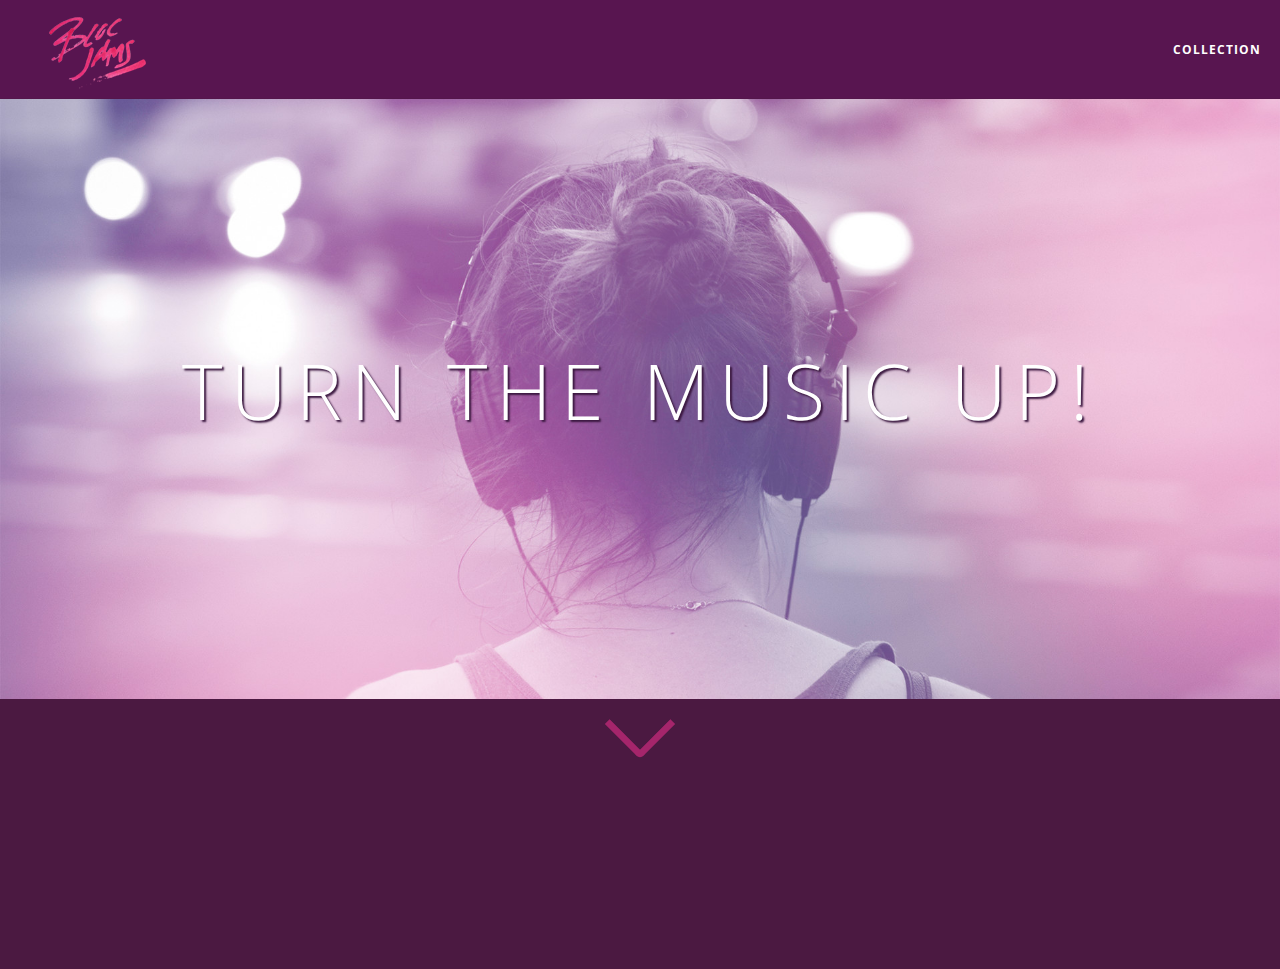
<file: index.html>
<!DOCTYPE html>
<html>
  <head>
    <title>Bloc Jams</title>
    <link rel="stylesheet" type="text/css" href="http://fonts.googleapis.com/css?family=Open+Sans:400,800,600,700,300">
    <link rel="stylesheet" type="text/css" href="http://code.ionicframework.com/ionicons/2.0.1/css/ionicons.min.css">
    <link rel="stylesheet" type="text/css" href="styles/normalize.css">
    <link rel="stylesheet" type="text/css" href="styles/main.css">
    <link rel="stylesheet" type="text/css" href="styles/landing.css">
  </head>
  <body class="landing">
    <nav class="navbar"> <!-- navigation bar -->
      <a href="index.html" class="logo">
        <img src="assets/images/bloc_jams_logo.png" alt="bloc jams logo">
      </a>
      <div class="links-container">
        <a href="collection.html" class="navbar-link">collection</a>
      </div>
    </nav>
    <header class="hero-content"> <!-- hero content -->
      <h1 class="hero-title">Turn the music up!</h1>
    </header>
    <section class="selling-points container clearfix"> <!-- selling points -->
      <div class="arrow"><div class='left'></div><div class='right'></div></div>
      <div class="point column third">
        <span class="ion-music-note"></span>
        <h5 class="point-title">Choose your music</h5>
        <p class="point-description">The world is full of music; why should you have to listen to music that someone else chose?</p>
      </div>
      <div class="point column third">
        <span class="ion-radio-waves"></span>
        <h5 class="point-title">Unlimited streaming, ad-free</h5>
        <p class="point-description">No arbitrary limits. No distractions.</p>
      </div>
      <div class="point column third">
        <span class="ion-iphone"></span>
        <h5 class="point-title">Mobile enabled</h5>
        <p class="point-description">Listen to your music on the go. This streaming service is available on all mobile platforms.</p>
      </div>
    </section>
    <script src="scripts/utilities.js"></script>
    <script src="scripts/landing.js"></script>
  </body>
</html>
</file>
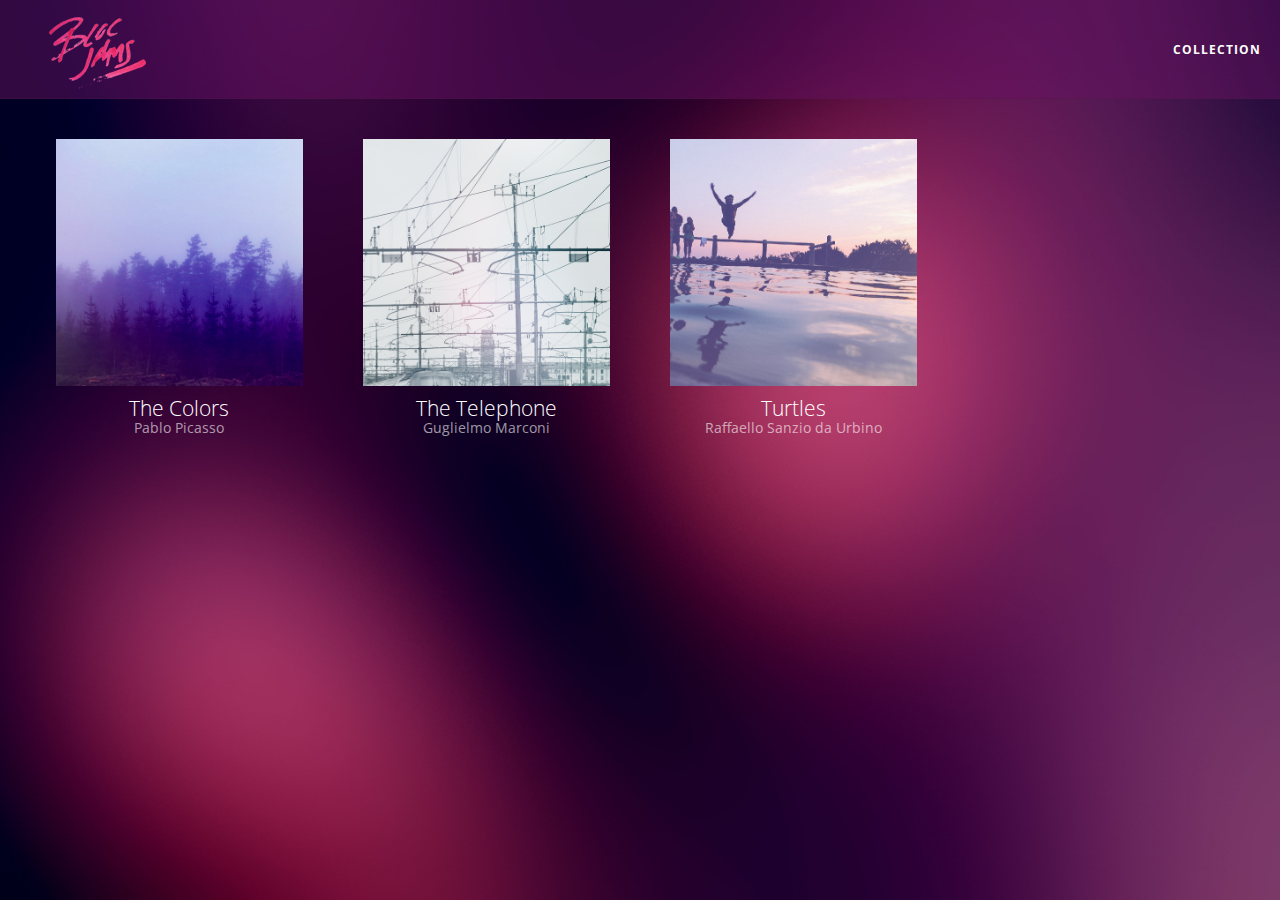
<file: collection.html>
<!DOCTYPE html>
<html>
  <head>
    <title>Bloc Jams</title>
    <meta name="viewport" content="width=device-width, initial-scale=1">
    <link rel="stylesheet" type="text/css" href="http://fonts.googleapis.com/css?family=Open+Sans:400,800,600,700,300">
    <link rel="stylesheet" type="text/css" href="http://code.ionicframework.com/ionicons/2.0.1/css/ionicons.min.css">
    <link rel="stylesheet" type="text/css" href="styles/normalize.css">
    <link rel="stylesheet" type="text/css" href="styles/main.css">
    <link rel="stylesheet" type="text/css" href="styles/collection.css">
  </head>
  <body class="collection">
    <nav class="navbar"> <!-- navigation bar -->
      <a href="index.html" class="logo">
        <img src="assets/images/bloc_jams_logo.png" alt="bloc jams logo">
      </a>
      <div class="links-container">
        <a href="collection.html" class="navbar-link">collection</a>
      </div>
    </nav>
    <section class="album-covers container clearfix">
      <!-- Dynamically inserted content -->
    </section>
    <script src="data/album_data.js"></script>
    <script src="scripts/collection.js"></script>
    <script src="scripts/utilities.js"></script>
  </body>
</html>
</file>
<file: styles/main.css>
*, *::before, *::after {
  -moz-box-sizing: border-box;
  -webkit-box-sizing: border-box;
  box-sizing: border-box;
}

html {
  height: 100%;
  font-size: 100%;
}

body {
  font-family: 'Open Sans';
  color: white;
  min-height: 100%;
}

.navbar {
  position: relative;
  padding: 0.5rem;
  background: rgba(101,18,95,0.5);
  z-index: 1;
  border-bottom: 1px solid rgba(75,25,65,0.3);
}

.navbar .logo {
  position: relative;
  left: 2rem;
  top: 0.25rem;
  cursor: pointer;
  text-decoration: none;
}

.navbar .links-container {
  display: table;
  position: absolute;
  top: 0;
  right: 0;
  height: 100px;
  color: white;
  text-decoration: none;
}

.links-container .navbar-link {
  display: table-cell;
  position: relative;
  height: 100%;
  padding-left: 1rem;
  padding-right: 1rem;
  vertical-align: middle;
  color: white;
  font-size: 0.625rem;
  letter-spacing: 0.05rem;
  font-weight: 700;
  text-transform: uppercase;
  text-decoration: none;
  cursor: pointer;
}

.links-container .navbar-link:hover {
  color: rgb(233,50,117);
}

.clearfix::before,
.clearfix::after {
  content: " ";
  display: table;
}
.clearfix::after {
  clear: both;
}
  
.container {
  margin: 0 auto;
  max-width: 64rem;
}

.container.narrow {
  max-width: 56rem;
}

/* Medium and small screens (640px) */
@media (min-width: 640px) {
  html { font-size: 112%; }
  
  .column {
    float: left;
    padding-left: 1rem;
    padding-right: 1rem;
  }
  
  .column.full { width: 100%; }
  .column.two-thrids { width: 66.7% }
  .column.half { width: 50%; }
  .column.third { width: 33.3%; }
  .column.fourth { width: 25%; }
  .column.flow-opposite { float: right; }
}
/* Large screens (1014px) */
@media (min-width: 1024px) {
  html { font-size: 120%; }
}
</file>
<file: styles/landing.css>
body.landing {
  background: rgb(75,25,65);
}

.hero-content {
  position: relative;
  min-height: 600px;
  background: transparent url(../assets/images/bloc_jams_bg.jpg) center center no-repeat;
  background-size: cover;
}

.hero-content .hero-title {
  position: absolute;
  top: 40%;
  -webkit-transform: translateY(-50%);
  -moz-transform: translateY(-50%);
  -ms-transform: translateY(-50%);
  transform: translateY(-50%);
  width: 100%;
  text-align: center;
  font-size: 4rem;
  font-weight: 300;
  text-transform: uppercase;
  letter-spacing: 0.5rem;
  text-shadow: 2px 2px 2px rgb(58,23,63);
}

.arrow {
  position: absolute;
  width: 50px;
  height: 50px;
  opacity: 1;
  transition: opacity ease-in-out 0.5s;

  left: 50%;
  transform: translateX(-50%) rotateZ(45deg);
  border-bottom-right-radius: 5px;
  border-bottom: solid 7px;
  border-right: solid 7px;
  border-color: rgba(255,50,150,0.5);
  
  animation-duration: 0.55s;
  animation-name: float;
  animation-iteration-count: infinite;
  animation-direction: alternate;
}

@keyframes float {
  from {
    top: -50px;
  }
  to {
    top: -30px;
  }
}

.selling-points {
  position: relative;
}

.point {
  position: relative;
  padding: 2rem;
  text-align: center;
  opacity: 0;
  -webkit-transform: scale: scaleX(0.9);
     -moz-transform: scale: scaleX(0.9);
          transform: scale: scaleX(0.9);
  -webkit-transition: all 0.25s  ease-in-out;
     -moz-transition: all 0.25s  ease-in-out;
          transition: all 0.25s  ease-in-out;
  -webkit-transition-delay: 0.2s;
     -moz-transition-delay: 0.2s;
          transition-delay: 0.2s;
}

.point .point-title {
  font-size: 1.25rem;
}

.ion-music-note,
.ion-radio-waves,
.ion-iphone {
  color: rgb(233,50,117);
  font-size: 5rem;
}
</file>
<file: styles/collection.css>
body.collection {
  background: url(../assets/images/blurred_backgrounds/blur_bg_2.jpg) no-repeat fixed center center;
  background-size: cover;
}

.album-covers {
  position: relative;
}

.collection-album-container {
  margin-top: 30px;
  margin-bottom: 20px;
  text-align: center;
  padding: 10px 30px;
}

.collection-album-container .image-container {
  position: relative;
  overflow: hidden;
}

.collection-album-container .image-container .label {
  position: absolute;
  width: 100%;
  left: 0px;
  padding: 20px 10px;
  font-size: 0.8rem;
  color: rgba(255,255,255,0.6);
  background: rgba(0,0,0,0.5);
  bottom: -30px;
  opacity: 0;
  transition: bottom ease-out 0.3s, opacity ease 0.5s;
}

.collection-album-container .image-container:hover .label {
  bottom: 0;
  opacity: 1;
}

.collection-album-container .caption {
  margin-top: 5px;
  font-size: 0.75rem;
  color: rgba(255,255,255,0.6);
}

.collection-album-container > a {
  text-decoration: none;
}

.collection-album-container .album-name {
  font-size: 1.1rem;
  font-weight: 300;
  color: white;
}

.collection-album-container img {
  width: 100%;
}
</file>
